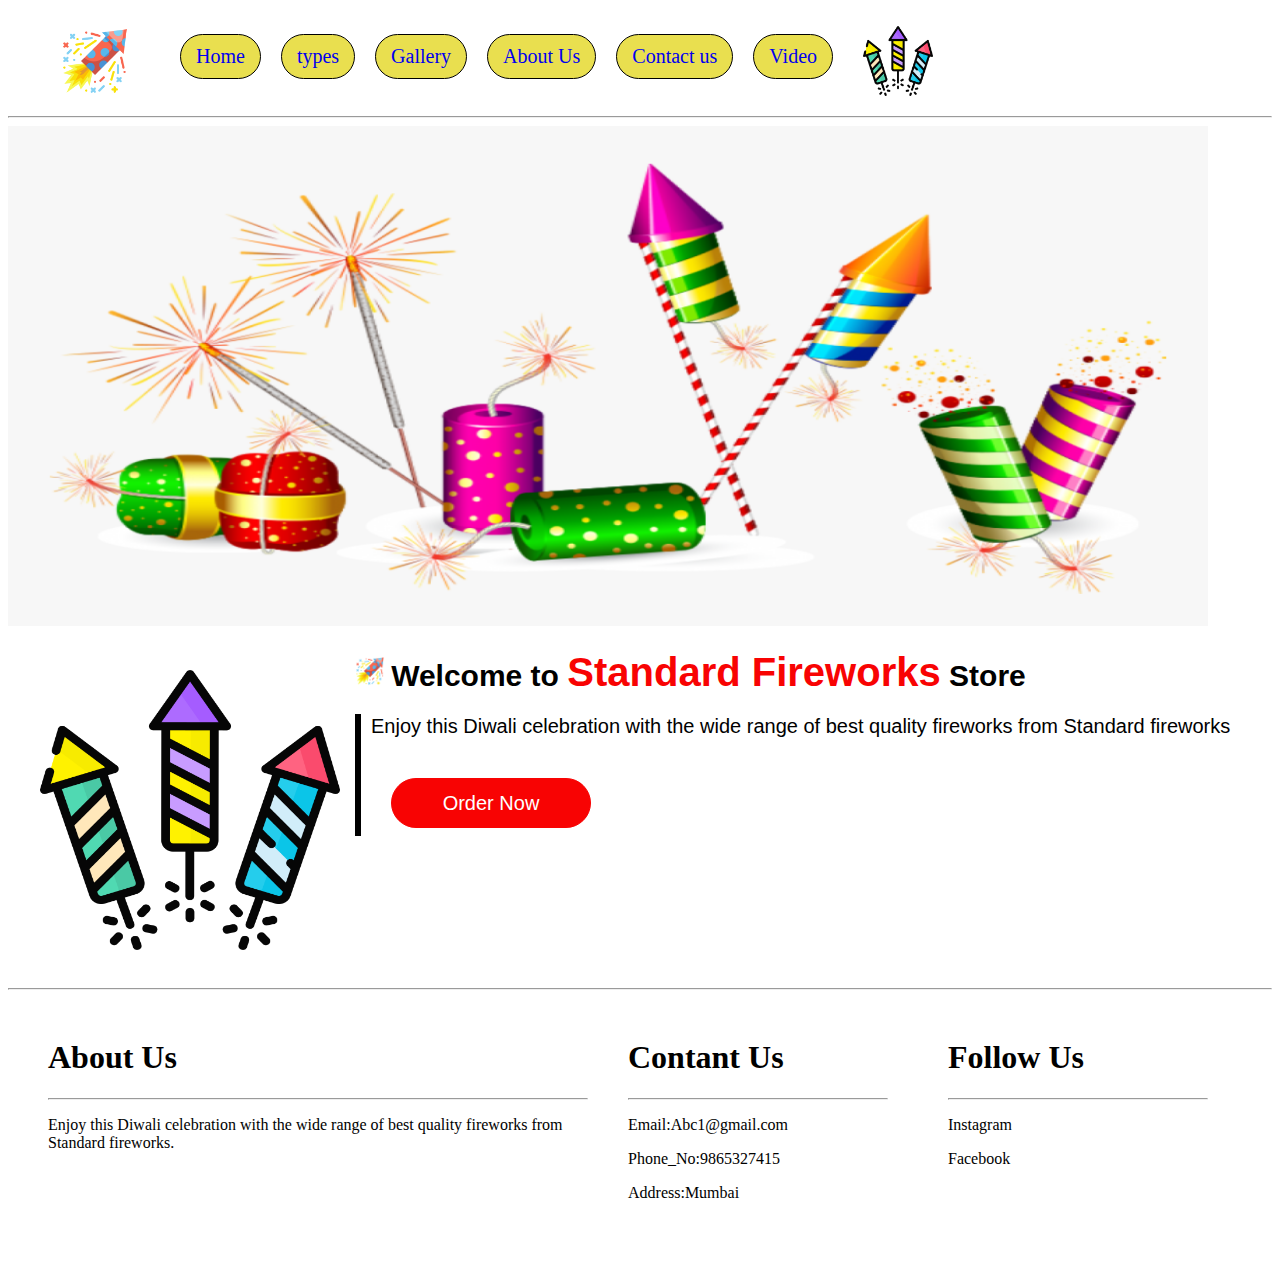
<file: index.html>
<!DOCTYPE html>
<html lang="en">
<head>
    <meta charset="UTF-8">
    <meta name="viewport" content="width=device-width, initial-scale=1.0">
    <title>Document</title>
    <link rel="stylesheet" href="css/style.css">
</head>
<body>
    <!--Start Header section-->
    <header class="header_box">
        <img src="img/fire-cracker.png" height="70" width="70" class="logo">

        <!--Link all pages-->
        <ul class="header_menu">
            <a href="index.html">
                <li class="menu_items">Home</li>
            </a>
            <a href="types_crackers.html">
                <li class="menu_items">types</li>
            </a>
            <a href="gallery.html">
                <li class="menu_items">Gallery</li>
            </a>
            <a href="aboutus.html">
                <li class="menu_items">About Us</li>
            </a>
            <a href="contactus.html">
                <li class="menu_items">Contact us</li>
            </a>
            <a href="video.html">
                <li class="menu_items">Video</li>
            </a>
    
        </ul>
        <!--End link pages-->
        <img src="img/fireworks.png" height="70" width="70" class="logo">
    </header>
    <hr>
    <!--End Header section-->

    <!--Start center banner section-->
    <div class="banner_img">
        <img src="img/banner fireworks.png" height="500" width="1200">

    </div>
    <!--End center banner section-->

    <!--Start Fireworks section-->
    <section class="center_section">
        <div class="center_section_left">
            <img src="img/fireworks.png" height="280" width="300">
        </div>
        <div class="center_section_right">
            
            <h1 class="h1_txt"><span class="h1_span">
            <img src="img/fire-cracker.png" height="30" width="30" class="fireworks">
            </span>Welcome to <span class="h1_span">Standard Fireworks</span> Store</h1>
            <hr class="h_hr">
            <p class="p_txt">Enjoy this Diwali celebration with the wide range of best quality fireworks from Standard fireworks</p>
            <button class="btn_order">Order Now</button>
        </div>
        
    </section>
    <hr>
    <!--End Fireworks Section-->

    <!--Start footer section-->
    <footer>
        <div class="left_footer">
            <h1 class="footer_h1">About Us</h1>
            <hr class="footer_hr">
            <p class="footer_p">Enjoy this Diwali celebration with the wide range of best quality fireworks from Standard fireworks.</p>

        </div>

        <div class="center_footer">
            <h1 class="footer_h1">Contant Us</h1>
            <hr class="footer_hr">
            <p class="footer_p">Email:Abc1@gmail.com</p>
            <p class="footer_p">Phone_No:9865327415</p>
            <p class="footer_p">Address:Mumbai</p>

        </div>

        <div class="right_footer">
            <h1 class="footer_h1">Follow Us</h1>
            <hr class="footer_hr">
            <p class="footer_p">Instagram</p>
            <p class="footer_p">Facebook</p>

        </div>
    </footer>
    <!--End Footer section-->
</body>
</html>
</file>
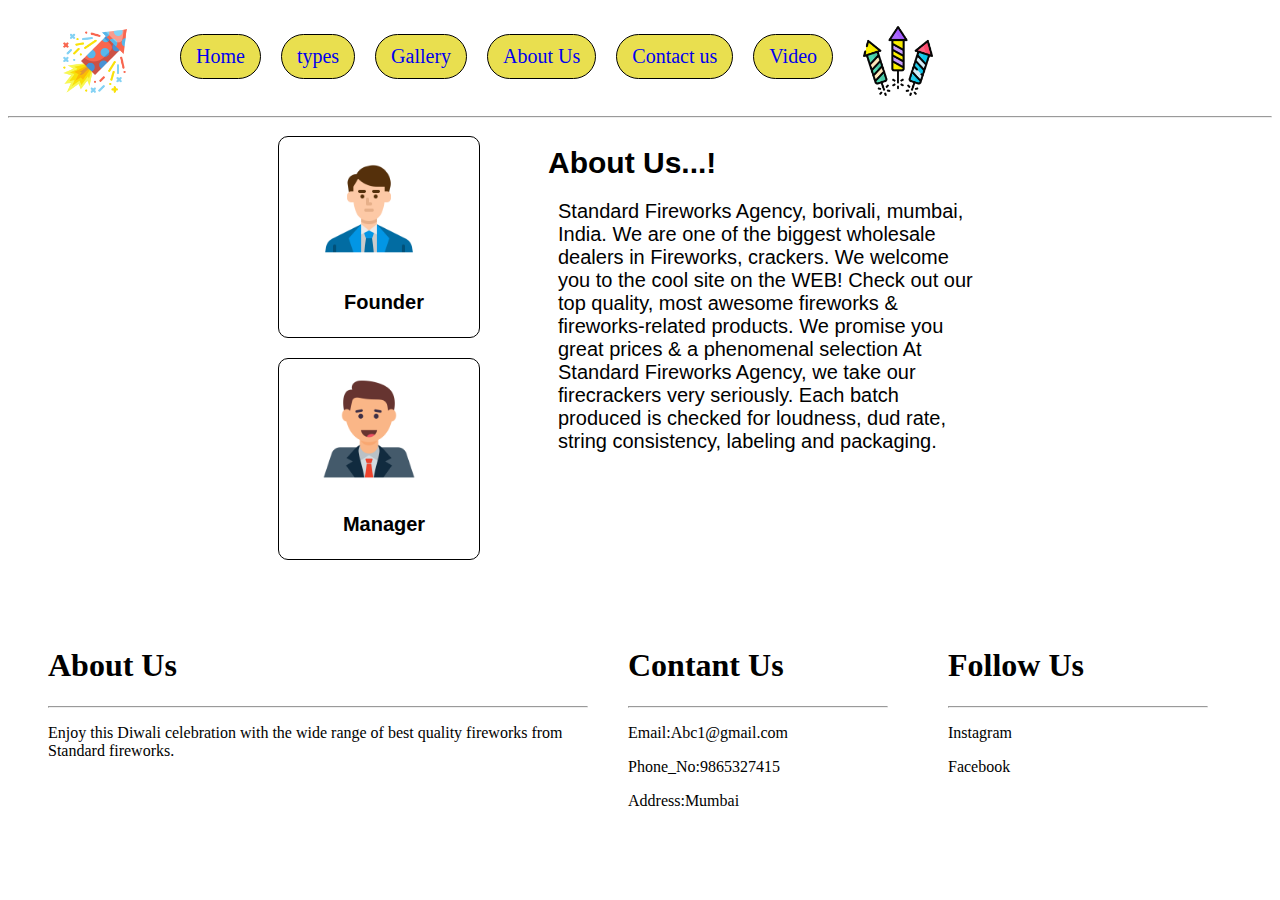
<file: aboutus.html>
<!DOCTYPE html>
<html lang="en">
<head>
    <meta charset="UTF-8">
    <meta name="viewport" content="width=device-width, initial-scale=1.0">
    <title>Document</title>
    <link rel="stylesheet" href="css/style.css">
</head>
<body>
    <!--Start Header section-->
    <header class="header_box">
        <img src="img/fire-cracker.png" height="70" width="70" class="logo">

        <!--Link all pages-->
        <ul class="header_menu">
            <a href="index.html">
                <li class="menu_items">Home</li>
            </a>
            <a href="types_crackers.html">
                <li class="menu_items">types</li>
            </a>
            <a href="gallery.html">
                <li class="menu_items">Gallery</li>
            </a>
            <a href="aboutus.html">
                <li class="menu_items">About Us</li>
            </a>
            <a href="contactus.html">
                <li class="menu_items">Contact us</li>
            </a>
            <a href="video.html">
                <li class="menu_items">Video</li>
            </a>
    
        </ul>
        <!--End link pages-->
        <img src="img/fireworks.png" height="70" width="70" class="logo">
    </header>
    <hr>
    <!--End Header section-->

    <!--Start about us section-->

    <div class="left_center_3">
      
        <div class="founder_box">
            <img src="img/bussiness-man.png" height="150" width="10=50" class="founder_img">
            <h1 class="founder_h1">Founder</h1>
        </div>  
        <div class="founder_box">
            <img src="img/office-worker.png" height="150" width="150" class="founder_img">
            <h1 class="founder_h1">Manager</h1>
        </div>
    </div>

    <div class="right_center_3">
        <h1 class="h1_txt">About Us...!</h1>
        <p class="p_txt">Standard Fireworks Agency, borivali, mumbai, India. We are one of the biggest wholesale dealers in Fireworks, crackers. We welcome you to the cool
            site on the WEB! Check out our top quality, most awesome fireworks & fireworks-related products. We promise you great prices & a phenomenal selection
            At Standard Fireworks Agency, we take our firecrackers very seriously. Each batch produced is checked for loudness, dud rate, string consistency, labeling and packaging.
        </p>

    </div>
    
    
    
    <!--end about us section-->

    <!--Start footer section-->
    <footer>
        <div class="left_footer">
            <h1 class="footer_h1">About Us</h1>
            <hr class="footer_hr">
            <p class="footer_p">Enjoy this Diwali celebration with the wide range of best quality fireworks from Standard fireworks.</p>

        </div>

        <div class="center_footer">
            <h1 class="footer_h1">Contant Us</h1>
            <hr class="footer_hr">
            <p class="footer_p">Email:Abc1@gmail.com</p>
            <p class="footer_p">Phone_No:9865327415</p>
            <p class="footer_p">Address:Mumbai</p>

        </div>

        <div class="right_footer">
            <h1 class="footer_h1">Follow Us</h1>
            <hr class="footer_hr">
            <p class="footer_p">Instagram</p>
            <p class="footer_p">Facebook</p>

        </div>
    </footer>
    <!--End Footer section-->
</body>
</html>
</file>
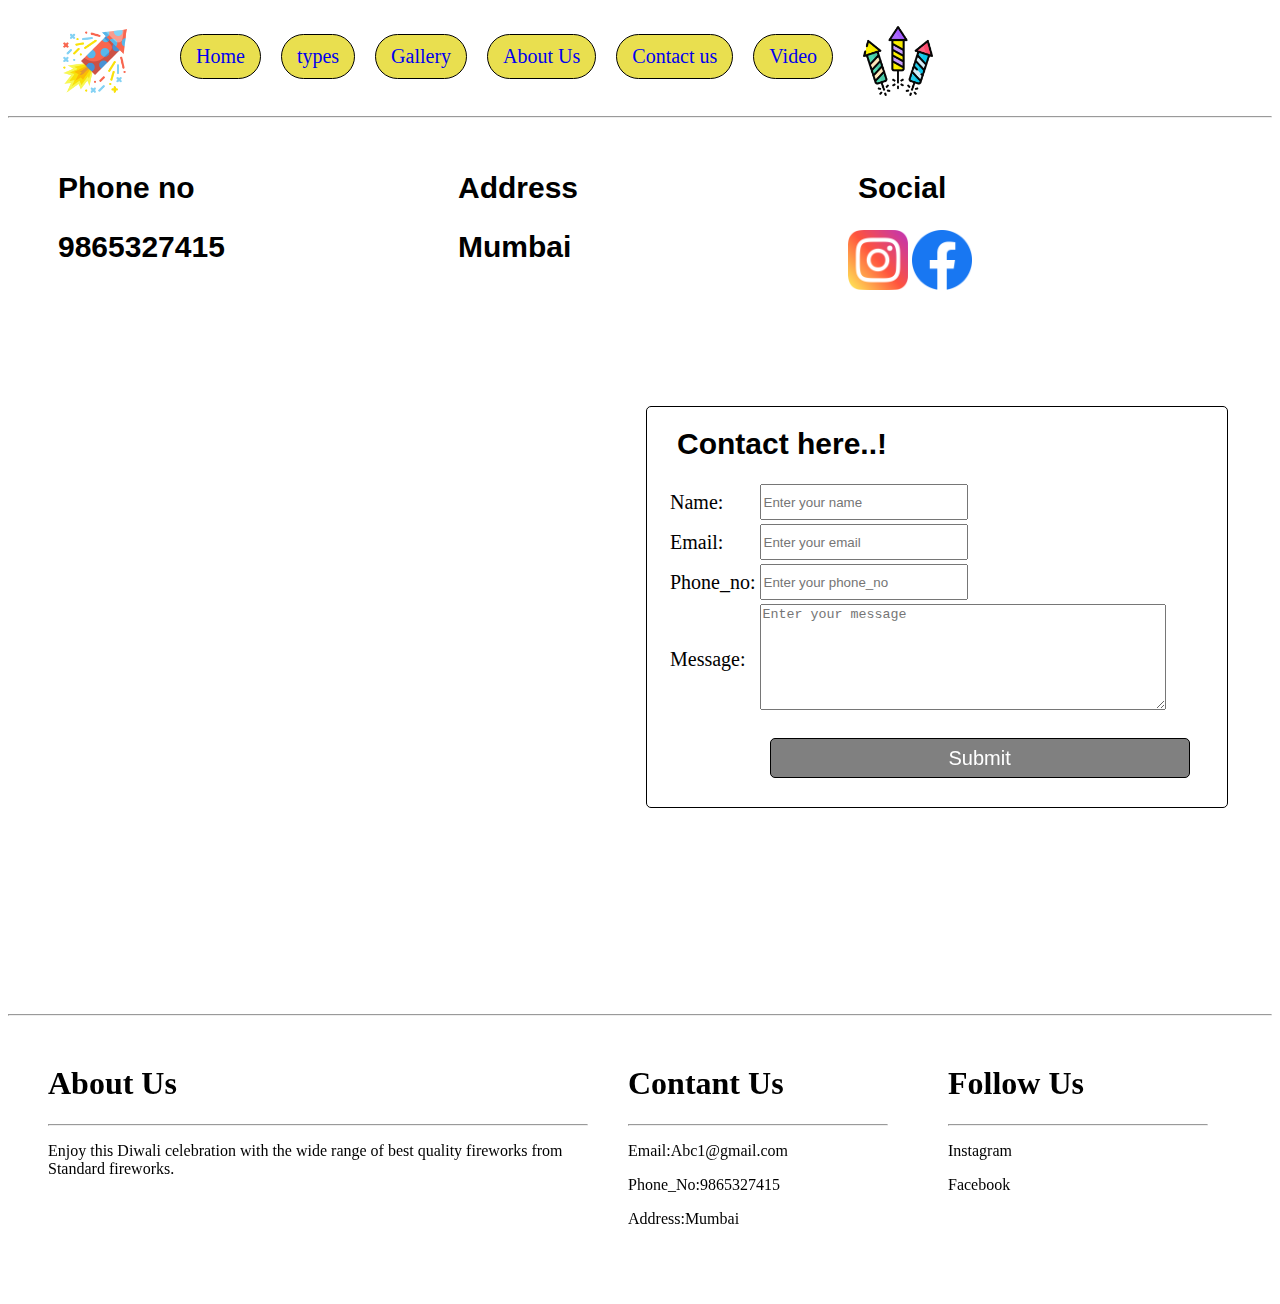
<file: contactus.html>
<!DOCTYPE html>
<html lang="en">
<head>
    <meta charset="UTF-8">
    <meta name="viewport" content="width=device-width, initial-scale=1.0">
    <title>Document</title>
    <link rel="stylesheet" href="css/style.css">
</head>
<body>
    <!--Start Header section-->
    <header class="header_box">
        <img src="img/fire-cracker.png" height="70" width="70" class="logo">

        <!--Link all pages-->
        <ul class="header_menu">
            <a href="index.html">
                <li class="menu_items">Home</li>
            </a>
            <a href="types_crackers.html">
                <li class="menu_items">types</li>
            </a>
            <a href="gallery.html">
                <li class="menu_items">Gallery</li>
            </a>
            <a href="aboutus.html">
                <li class="menu_items">About Us</li>
            </a>
            <a href="contactus.html">
                <li class="menu_items">Contact us</li>
            </a>
            <a href="video.html">
                <li class="menu_items">Video</li>
            </a>
    
        </ul>
        <!--End link pages-->
        <img src="img/fireworks.png" height="70" width="70" class="logo">
    </header>
    <hr>
    <!--End Header section-->

    <!--Start contact section-->

    
    <section class="center">
       
        <div class="left_center">
            <h2 class="h2_txt">Phone no</h2>
            <h2 class="h2_txt">9865327415</h2>
        </div>
        <div class="center_center">
            <h2 class="h2_txt">Address</h2> 
            <h2 class="h2_txt">Mumbai</h2>

        </div>
        <div class="right_center">
            <h2 class="h2_txt">Social</h2>
            <img src="img/instagram.png" height="60" width="60"> 
            <img src="img/facebook.png" height="60" width="60">

        </div>
    </section>

    <section class="center_2">
        <div class="left_center_2">
            <iframe src="https://www.google.com/maps/embed?pb=!1m18!1m12!1m3!1d3767.2089564170724!2d72.85279012565118!3d19.229722997127805!2m3!1f0!2f0!3f0!3m2!1i1024!2i768!4f13.1!3m3!1m2!1s0x3be7b0d71d1d9a4f%3A0x41a819568741be05!2sSundar%20Nagar%2C%20Borivali%20West%2C%20Mumbai%2C%20Maharashtra!5e0!3m2!1sen!2sin!4v1712547117747!5m2!1sen!2sin" width="560" height="600" style="border:0;" allowfullscreen="" loading="lazy" referrerpolicy="no-referrer-when-downgrade"></iframe>

        </div>

        <div class="right_center_2">
            <h1 class="h1_txt">Contact here..!</h1>
            <form>
                <table>
                    <tr>
                        <td>
                            <label for="name">Name:</label>
                        </td>
                        <td>
                            <input type="text" name="name" id="name" placeholder="Enter your name">
                        </td>
                    </tr>
                    <tr>
                        <td>
                            <label for="Email">Email:</label>
                        </td>
                        <td>
                            <input type="Email" name="email" id="enail" placeholder="Enter your email">
                        </td>
                    </tr>
                    <tr>
                        <td>
                            <label for="Phone">Phone_no:</label>
                        </td>
                        <td>
                            <input type="text" name="phone" id="phone" placeholder="Enter your phone_no">
                        </td>
                    </tr>
                    <tr>
                        <td>
                            <label for="Message">Message:</label>
                        </td>
                        <td>
                            <textarea name="message" id="message" cols="20" rows="10" placeholder="Enter your message"></textarea>
                        </td>
                    </tr>
                    <tr>
                        <td></td>
                        <td>
                            <button class="btn_submit" type="submit" value="Submit">
                                Submit
                            </button>
                        </td>
                    </tr>  

                </table>
            </form>
           
        </div>

    </section>
    <hr>

    <!--end contanct section-->

    <!--Start footer section-->
    <footer>
        <div class="left_footer">
            <h1 class="footer_h1">About Us</h1>
            <hr class="footer_hr">
            <p class="footer_p">Enjoy this Diwali celebration with the wide range of best quality fireworks from Standard fireworks.</p>

        </div>

        <div class="center_footer">
            <h1 class="footer_h1">Contant Us</h1>
            <hr class="footer_hr">
            <p class="footer_p">Email:Abc1@gmail.com</p>
            <p class="footer_p">Phone_No:9865327415</p>
            <p class="footer_p">Address:Mumbai</p>

        </div>

        <div class="right_footer">
            <h1 class="footer_h1">Follow Us</h1>
            <hr class="footer_hr">
            <p class="footer_p">Instagram</p>
            <p class="footer_p">Facebook</p>

        </div>
    </footer>
    <!--End Footer section-->
</body>
</html>
</file>
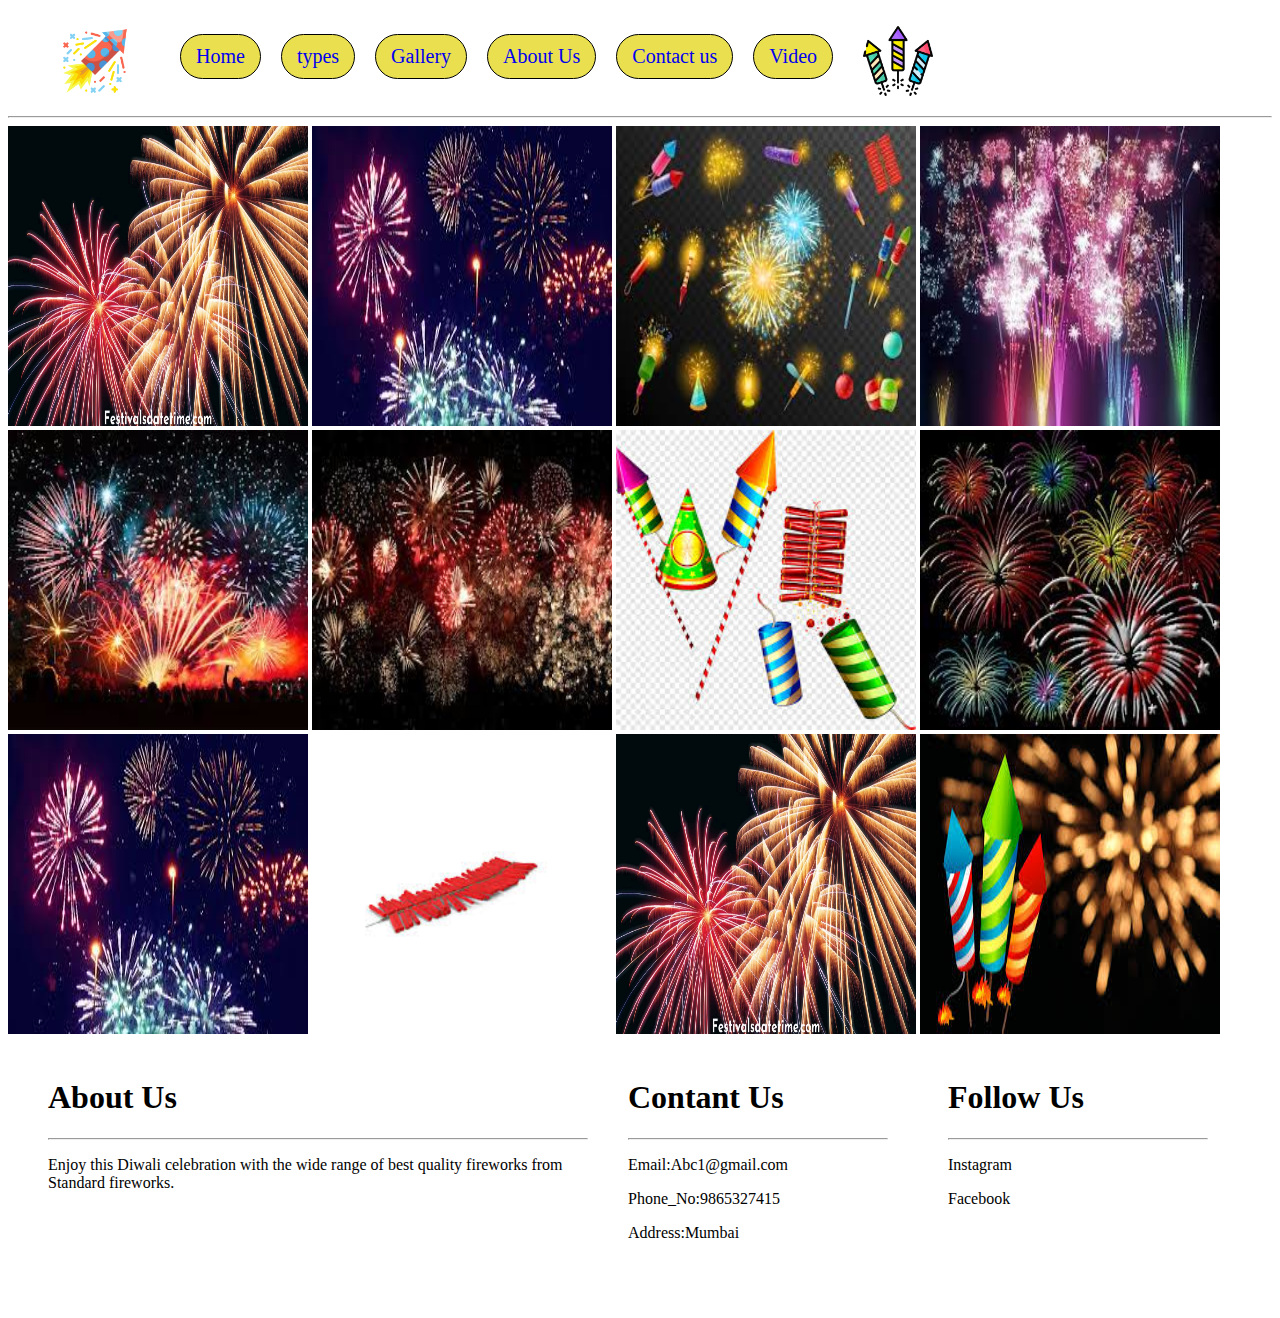
<file: gallery.html>
<!DOCTYPE html>
<html lang="en">
<head>
    <meta charset="UTF-8">
    <meta name="viewport" content="width=device-width, initial-scale=1.0">
    <title>Document</title>
    <link rel="stylesheet" href="css/style.css">
</head>
<body>
    <!--Start Header section-->
    <header class="header_box">
        <img src="img/fire-cracker.png" height="70" width="70" class="logo">

        <!--Link all pages-->
        <ul class="header_menu">
            <a href="index.html">
                <li class="menu_items">Home</li>
            </a>
            <a href="types_crackers.html">
                <li class="menu_items">types</li>
            </a>
            <a href="gallery.html">
                <li class="menu_items">Gallery</li>
            </a>
            <a href="aboutus.html">
                <li class="menu_items">About Us</li>
            </a>
            <a href="contactus.html">
                <li class="menu_items">Contact us</li>
            </a>
            <a href="video.html">
                <li class="menu_items">Video</li>
            </a>
    
        </ul>
        <!--End link pages-->
        <img src="img/fireworks.png" height="70" width="70" class="logo">
    </header>
    <hr>
    <!--End Header section-->

    <!--Start gallery section-->

    <img src="img/Pic_1.jpg" height="300" width="300">
    <img src="img/Pic_3.jpg" height="300" width="300">
    <img src="img/Pic_8.jpg" height="300" width="300">
    <img src="img/Pic_9.jpg" height="300" width="300">
    <img src="img/Pic_2.jpg" height="300" width="300">
    <img src="img/Pic_4.jpg" height="300" width="300">
    <img src="img/Pic_10.jpg" height="300" width="300">
    <img src="img/Pic_5.jpg" height="300" width="300">
    <img src="img/Pic_3.jpg" height="300" width="300">
    <img src="img/Pic_6.jpg" height="300" width="300">
    <img src="img/Pic_1.jpg" height="300" width="300">
    <img src="img/Pic_7.jpg" height="300" width="300">




    <!--end gallery section-->

    <!--Start footer section-->
    <footer>
        <div class="left_footer">
            <h1 class="footer_h1">About Us</h1>
            <hr class="footer_hr">
            <p class="footer_p">Enjoy this Diwali celebration with the wide range of best quality fireworks from Standard fireworks.</p>

        </div>

        <div class="center_footer">
            <h1 class="footer_h1">Contant Us</h1>
            <hr class="footer_hr">
            <p class="footer_p">Email:Abc1@gmail.com</p>
            <p class="footer_p">Phone_No:9865327415</p>
            <p class="footer_p">Address:Mumbai</p>

        </div>

        <div class="right_footer">
            <h1 class="footer_h1">Follow Us</h1>
            <hr class="footer_hr">
            <p class="footer_p">Instagram</p>
            <p class="footer_p">Facebook</p>

        </div>
    </footer>
    <!--End Footer section-->
</body>
</html>
</file>
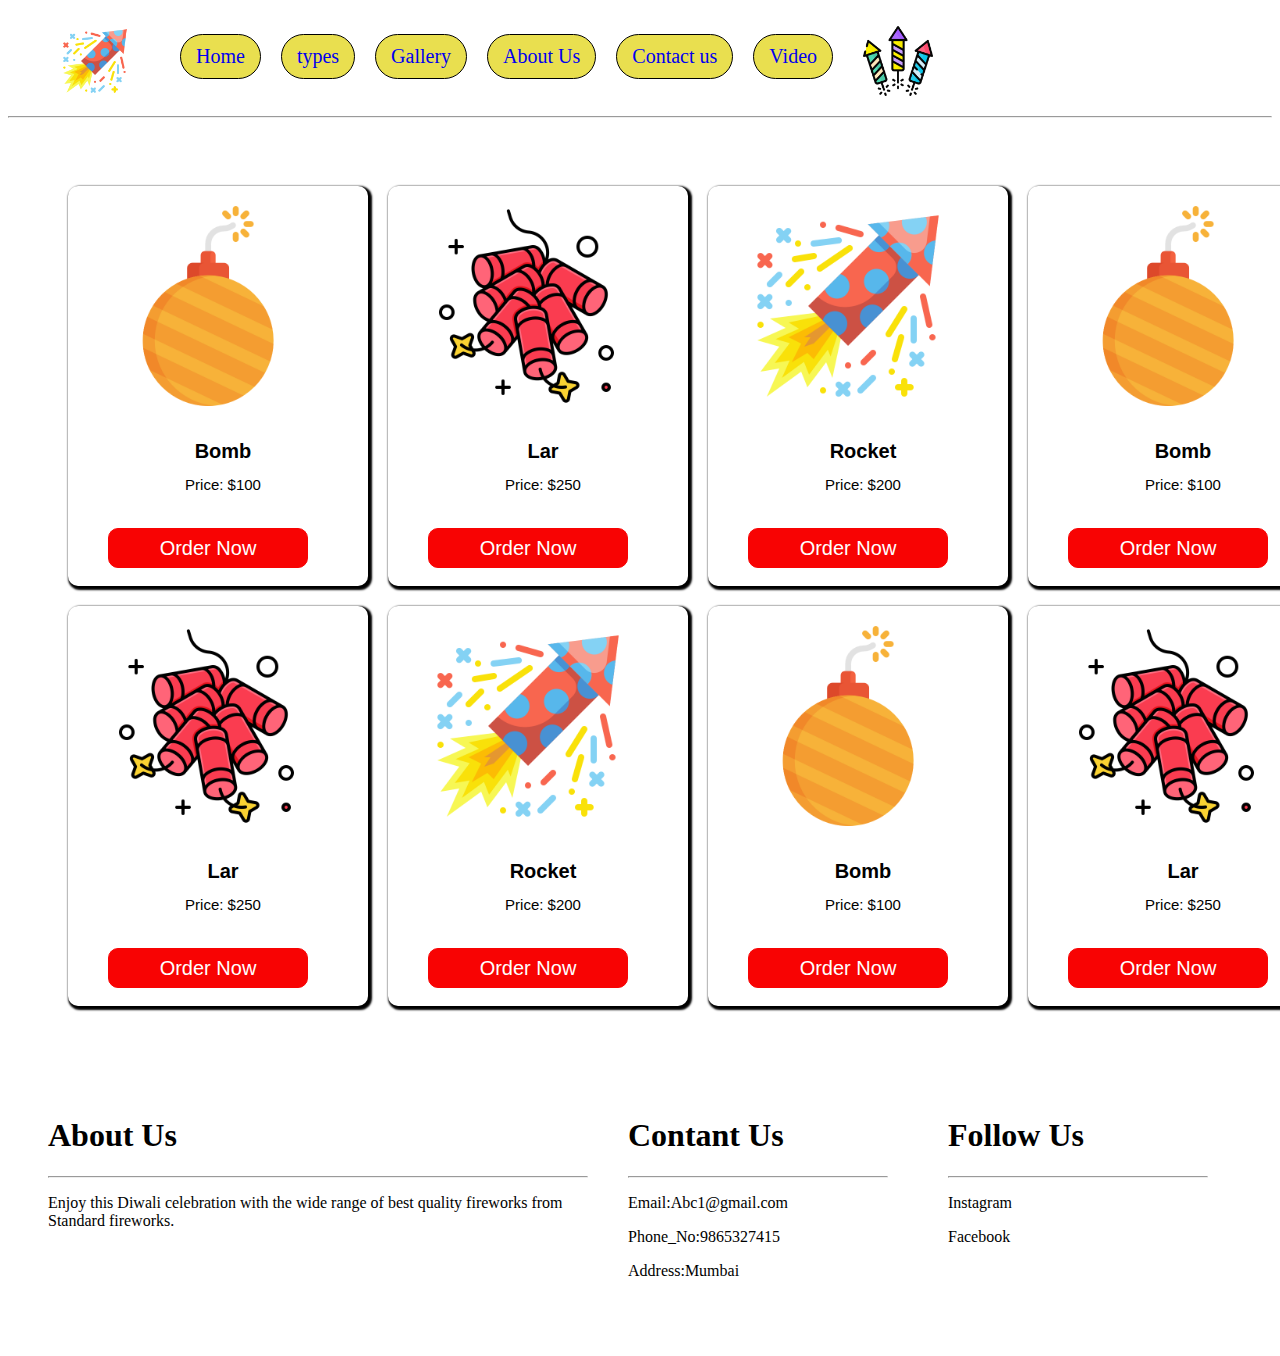
<file: types_crackers.html>
<!DOCTYPE html>
<html lang="en">
<head>
    <meta charset="UTF-8">
    <meta name="viewport" content="width=device-width, initial-scale=1.0">
    <title>Document</title>
    <link rel="stylesheet" href="css/style.css">
</head>
<body>
    <!--Start Header section-->
    <header class="header_box">
        <img src="img/fire-cracker.png" height="70" width="70" class="logo">

        <!--Link all pages-->
        <ul class="header_menu">
            <a href="index.html">
                <li class="menu_items">Home</li>
            </a>
            <a href="types_crackers.html">
                <li class="menu_items">types</li>
            </a>
            <a href="gallery.html">
                <li class="menu_items">Gallery</li>
            </a>
            <a href="aboutus.html">
                <li class="menu_items">About Us</li>
            </a>
            <a href="contactus.html">
                <li class="menu_items">Contact us</li>
            </a>
            <a href="video.html">
                <li class="menu_items">Video</li>
            </a>
    
        </ul>
        <!--End link pages-->
        <img src="img/fireworks.png" height="70" width="70" class="logo">
    </header>
    <hr>
    <!--End Header section-->

    <!--Start Shop section-->

    <div class="product_section">
        <div class="product_box">
            <img src="img/bomb.png" height="200" width="200" class="product_img">
            <h1 class="product_h1">Bomb</h1>
            <p class="product_p">Price: $100</p>
            <button class="product_btn">Order Now</button>
        </div>
        <div class="product_box">
            <img src="img/lar (1).png" height="200" width="200" class="product_img">
            <h1 class="product_h1">Lar</h1>
            <p class="product_p">Price: $250</p>
            <button class="product_btn">Order Now</button>
        </div>
        <div class="product_box">
            <img src="img/fire-cracker.png" height="200" width="200" class="product_img">
            <h1 class="product_h1">Rocket</h1>
            <p class="product_p">Price: $200</p>
            <button class="product_btn">Order Now</button>
        </div>
        <div class="product_box">
            <img src="img/bomb.png" height="200" width="200" class="product_img">
            <h1 class="product_h1">Bomb</h1>
            <p class="product_p">Price: $100</p>
            <button class="product_btn">Order Now</button>
        </div>
        <div class="product_box">
            <img src="img/lar (1).png" height="200" width="200" class="product_img">
            <h1 class="product_h1">Lar</h1>
            <p class="product_p">Price: $250</p>
            <button class="product_btn">Order Now</button>
        </div>
        <div class="product_box">
            <img src="img/fire-cracker.png" height="200" width="200" class="product_img">
            <h1 class="product_h1">Rocket</h1>
            <p class="product_p">Price: $200</p>
            <button class="product_btn">Order Now</button>
        </div>
        <div class="product_box">
            <img src="img/bomb.png" height="200" width="200" class="product_img">
            <h1 class="product_h1">Bomb</h1>
            <p class="product_p">Price: $100</p>
            <button class="product_btn">Order Now</button>
        </div>
        <div class="product_box">
            <img src="img/lar (1).png" height="200" width="200" class="product_img">
            <h1 class="product_h1">Lar</h1>
            <p class="product_p">Price: $250</p>
            <button class="product_btn">Order Now</button>
        </div>

    </div>
    <!--end shop section-->

    <!--Start footer section-->
    <footer>
        <div class="left_footer">
            <h1 class="footer_h1">About Us</h1>
            <hr class="footer_hr">
            <p class="footer_p">Enjoy this Diwali celebration with the wide range of best quality fireworks from Standard fireworks.</p>

        </div>

        <div class="center_footer">
            <h1 class="footer_h1">Contant Us</h1>
            <hr class="footer_hr">
            <p class="footer_p">Email:Abc1@gmail.com</p>
            <p class="footer_p">Phone_No:9865327415</p>
            <p class="footer_p">Address:Mumbai</p>

        </div>

        <div class="right_footer">
            <h1 class="footer_h1">Follow Us</h1>
            <hr class="footer_hr">
            <p class="footer_p">Instagram</p>
            <p class="footer_p">Facebook</p>

        </div>
    </footer>
    <!--End Footer section-->
</body>
</html>
</file>
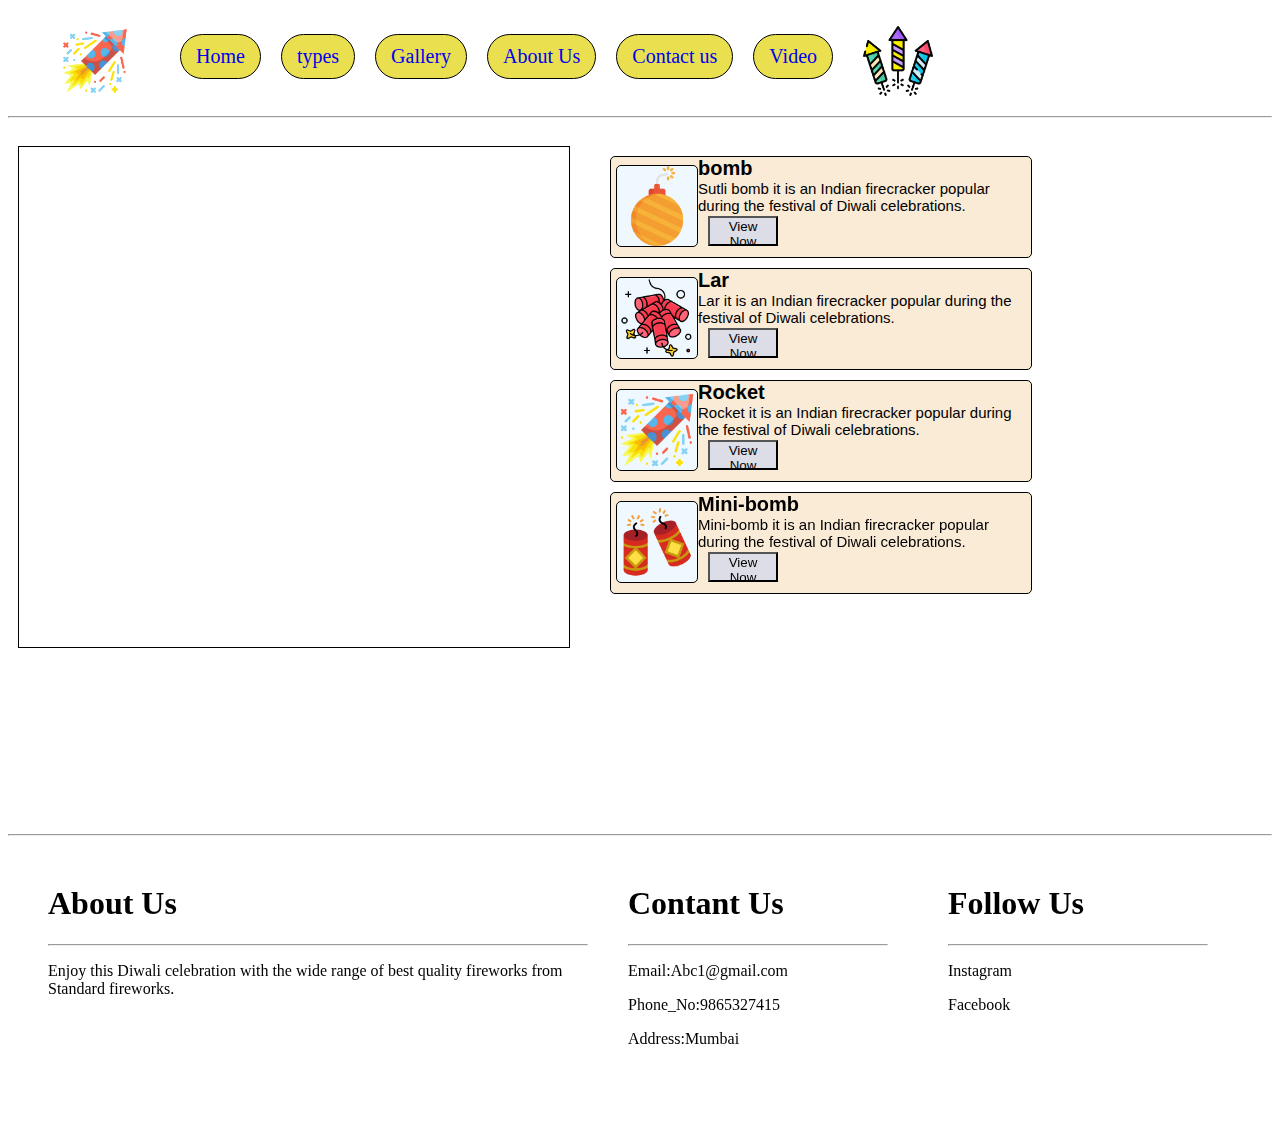
<file: video.html>
<!DOCTYPE html>
<html lang="en">
<head>
    <meta charset="UTF-8">
    <meta name="viewport" content="width=device-width, initial-scale=1.0">
    <title>Document</title>
    <link rel="stylesheet" href="css/style.css">
</head>
<body>
    <!--Start Header section-->
    <header class="header_box">
        <img src="img/fire-cracker.png" height="70" width="70" class="logo">

        <!--Link all pages-->
        <ul class="header_menu">
            <a href="index.html">
                <li class="menu_items">Home</li>
            </a>
            <a href="types_crackers.html">
                <li class="menu_items">types</li>
            </a>
            <a href="gallery.html">
                <li class="menu_items">Gallery</li>
            </a>
            <a href="aboutus.html">
                <li class="menu_items">About Us</li>
            </a>
            <a href="contactus.html">
                <li class="menu_items">Contact us</li>
            </a>
            <a href="video.html">
                <li class="menu_items">Video</li>
            </a>
    
        </ul>
        <!--End link pages-->
        <img src="img/fireworks.png" height="70" width="70" class="logo">
    </header>
    <hr>
    <!--End Header section-->

    <!--Start video section-->
    <div class="type_section">

        <div class="video_section">
            <iframe width="550" height="500" src="https://www.youtube.com/embed/SkcLUkuQpPQ" title="10 Most Impressive Fireworks Displays in the World - Happy new year 2024" frameborder="0" allow="accelerometer; autoplay; clipboard-write; encrypted-media; gyroscope; picture-in-picture; web-share" referrerpolicy="strict-origin-when-cross-origin" allowfullscreen></iframe>


        </div>

        <div class="video_menu">
            <div class="menu_box">
                <img src="img/bomb.png" class="menu_img">
                <h1 class="menu_h1">bomb</h1>
                <p class="menu_p">Sutli bomb it is an Indian firecracker popular during the festival of Diwali celebrations.    
                </p>
                <button class="menu_button">View Now</button>
            </div>
            <div class="menu_box">
                <img src="img/lar (1).png" class="menu_img">
                <h1 class="menu_h1">Lar</h1>
                <p class="menu_p">Lar it is an Indian firecracker popular during the festival of Diwali celebrations.
                   
                </p>
                <button class="menu_button">View Now</button>
            </div>
            <div class="menu_box">
                <img src="img/fire-cracker.png" class="menu_img">
                <h1 class="menu_h1">Rocket</h1>
                <p class="menu_p">Rocket it is an Indian firecracker popular during the festival of Diwali celebrations.
                    
                </p>
                <button class="menu_button">View Now</button>
            </div>
            <div class="menu_box">
                <img src="img/firecracker.png" class="menu_img">
                <h1 class="menu_h1">Mini-bomb</h1>
                <p class="menu_p">Mini-bomb it is an Indian firecracker popular during the festival of Diwali celebrations.
                    
                </p>
                <button class="menu_button">View Now</button>
            </div>

        </div>

    </div>
    <hr>


    <!--end video section-->

    <!--Start footer section-->
    <footer>
        <div class="left_footer">
            <h1 class="footer_h1">About Us</h1>
            <hr class="footer_hr">
            <p class="footer_p">Enjoy this Diwali celebration with the wide range of best quality fireworks from Standard fireworks.</p>

        </div>

        <div class="center_footer">
            <h1 class="footer_h1">Contant Us</h1>
            <hr class="footer_hr">
            <p class="footer_p">Email:Abc1@gmail.com</p>
            <p class="footer_p">Phone_No:9865327415</p>
            <p class="footer_p">Address:Mumbai</p>

        </div>

        <div class="right_footer">
            <h1 class="footer_h1">Follow Us</h1>
            <hr class="footer_hr">
            <p class="footer_p">Instagram</p>
            <p class="footer_p">Facebook</p>

        </div>
    </footer>
    <!--End Footer section-->
</body>
</html>
</file>
<file: css/style.css>
.header_box{
    background-color: white; 
    height: 100px;
    border: solid 0px black;
    width: 1200px;
    margin: auto;
}

.header_menu{
    list-style: none;
    float: left;
}

.menu_items{
    float: left;
    border: solid 1px black;
    font-size: 20px;
    padding-left: 15px;
    padding-right: 15px;
    padding-top: 10px;
    padding-bottom: 10px;
    margin: 10px;
    font-family: Algerian;
    border-radius: 50px;
    background-color: rgb(233, 223, 79);
}
.logo{
    float: left;
    margin-top: 18px;
    margin-left: 20px;
}

.center_section{
    width: 1200px;
    height: 350px;
    margin: auto;
    border: solid 0px black;
    background-color:white;
}
.center_section_left{
    width: 295px;
    height: 300px;
    float: left;
    border: solid 0px black;
    text-align: center;
    padding-top: 40px;
}
.center_section_right{
    width: 900px;
    height: 300px;
    float: left;
    border: solid 0px black;
}
.h1_txt{
    font-size: 30px;
    font-family: Arial, Helvetica, sans-serif;
    color: rgb(0, 0, 0);
    margin-left: 10px;
}

.h1_span{
    font-size: 40px;
    font-family: Arial, Helvetica, sans-serif;
    color: rgb(248, 3, 3);
    font-weight: bold;
}


.center{
    width: 1200px;
    height: 200px;
    border: solid 0px black;
    font-family: Cambria, Cochin, Georgia, Times, 'Times New Roman', serif;
    padding: 20px;
}
.left_center{
    float: left;
    width: 360px;
    height: 200px;
    padding-left: 20px;
    padding-right: 20px;
    
}
.right_center{
    float: right;
    width: 360px;
    height: 200px;
    padding-left: 20px;
    padding-right: 20px;
    
}
.center_center{
    float: left;
    width: 360px;
    height: 260px;
    padding-left: 20px;
    padding-right: 20px;
    
}

.center_2{
    width: 1200px;
    height: 600px;
    border: solid 0px black;
    font-family:'Gill Sans', 'Gill Sans MT', Calibri, 'Trebuchet MS', sans-serif;
    padding: 20px;
}
.left_center_2{
    float: left;
    width: 560px;
    height: 600px;
    padding-left: 20px;
    padding-right: 20px;
    border: solid 0px black;
    
}
.right_center_2{
    float: right;
    width: 540px;
    height: 400px;
    padding-left: 20px;
    padding-right: 20px;
    border: solid 1px black;
    border-radius: 5px;
    
}


.h2_txt{
    font-size: 30px;
    font-family: Arial, Helvetica, sans-serif;
    color: rgb(0, 0, 0);
    margin-left: 10px;

}
.h2_span{
    font-size: 30px;
    font-family: Arial, Helvetica, sans-serif;
    color: rgb(0, 0, 0);
    
}
.fireworks{
    margin-left: 10px;
    margin-right: -5px;
}

.p_txt{
    font-size: 20px;
    font-family: Arial, Helvetica, sans-serif;
    color: rgb(0, 0, 0);
    margin-left: 20px;
}

.h_hr{
    width: 4px;
    height: 120px;
    border: solid 1px black;
    background-color: black;
    float: left;
    margin-left: 20px;
    margin-right: 10px;
    margin-top: -1px;

}
.btn_order{
    width: 200px;
    height: 50px;
    background-color: rgb(248, 3, 3);
    color: white;
    font-size: 20px;
    font-family: Arial, Helvetica, sans-serif;
    border: solid 1px rgb(248, 3, 3);
    border-radius: 30px;
    margin-top: 20px;
    margin-left: 20px;
    cursor: pointer;
}


.product_section{
    padding: 50px;
    width: 1300px;
    height: 850px;
    margin: auto;
    border: solid 0px black;
    /* background-color: rgb(245, 245, 155); */
}

.product_box{

    width: 300px;
    height: 400px;
    float: left;
    border: solid 0px black;
    margin: 10px;
    background-color: white;
    border-radius: 10px;
    box-shadow: 2px 2px 2px 2px rgb(0, 0, 0);
    cursor: pointer;
    align-items: center;
}

.product_img{
    width: 200px;
    height: 200px;
    border: solid 0px black;
    border-top-left-radius: 10px;
    border-top-right-radius: 10px;
   padding: 20px;
   margin-left: 20px;
}
.product_h1{
    font-size: 20px;
    font-family: Arial, Helvetica, sans-serif;
    color: rgb(0, 0, 0);
    margin-left: 10px;
    margin-top: 10px;
    text-align: center;
}
.product_p{
    font-size: 15px;
    font-family: Arial, Helvetica, sans-serif;
    color: rgb(0, 0, 0);
    margin-left: 10px;
    margin-top: 10px;
    text-align: center;
}
.product_btn{
    width: 200px;
    height: 40px;
    background-color: rgb(248, 3, 3);
    color: white;
    font-size: 20px;
    font-family: Arial, Helvetica, sans-serif;
    border: solid 1px rgb(248, 3, 3);
    border-radius: 10px;
    margin-top: 20px;
    margin-left: 40px;
    cursor: pointer;
}

/* footer section */
footer{
    width: 1200px;
    height: 200px;
    border: solid 0px black;
    font-family: Cambria, Cochin, Georgia, Times, 'Times New Roman', serif;
    padding: 20px;
    background-color:white;
   
}
.left_footer{
    float: left;
    width: 540px;
    height: 200px;
    padding-left: 20px;
    padding-right: 20px;
    
}
.right_footer{
    float: right;
    width: 260px;
    height: 200px;
    padding-left: 20px;
    padding-right: 20px;
    
}
.center_footer{
    float: left;
    width: 260px;
    height: 260px;
    padding-left: 20px;
    padding-right: 20px;
    
}

.form_section{
    width: 600px;
    height: 500px;
    float: right;
    border: solid 0px black;
    margin: 5px;
    background-color: white;
    border-radius: 10px;
    cursor: pointer;
    align-items: center;
    padding: 0px;
    font-family: Arial, Helvetica, sans-serif;
}
label{
    font-size: 20px;
    font-family: Cambria, Cochin, Georgia, Times, 'Times New Roman', serif;


}

input{
    width: 200px;
    height: 30px;
}

textarea{
    width: 400px;
    height:100px;

}
.btn_submit{
    width: 420px;
    height: 40px;
    background-color:gray;
    color: white;
    font-size: 20px;
    font-family: Arial, Helvetica, sans-serif;
    border: solid 1px black;
    border-radius: 5px;
    margin-top: 20px;
    margin-left: 10px;
    cursor: pointer;
}

.type_section{
    height: 700px;
    width: 1100px;
    border: solid 0px black;

}

.video_section{
    height: 500px;
    width:550px;
    border: solid 1px black;
    float: left;
    margin-top: 20px;
    margin-left: 10px;
}
.video_menu{
    height: 500px;
    width: 450px;
    border: solid 0px black;
    float: left;
    margin-top: 20px;
    margin-left: 30px;
  
}

.menu_box{
    height: 100px;
    width: 420px;
    border: solid 1px black;
    float: left;
    margin-top: 10px;
    margin-left: 10px;
    border-radius: 5px;
    background-color: antiquewhite;
    
}
.menu_img{
    height: 80px;
    width: 80px;
    border: solid 1px black;
    float:left;
    margin-top: 8px;
    margin-left: 5px;
    background-color: aliceblue;
    border-radius: 5px;

}

.menu_h1{
    font-size: 20px;
    font-family: Arial, Helvetica, sans-serif;
    color: rgb(0, 0, 0);
    margin-left: 20px;
    margin-top: 0px;
    text-align: left;
}

.menu_p{
    font-size: 15px;
    font-family: Arial, Helvetica, sans-serif;
    color: rgb(0, 0, 0);
    margin-left: 13px;
    margin-top: -13px;
    text-align: left;
    
}
.menu_button{
    width: 70px;
    height: 30px;
    background-color: rgb(221, 221, 231);
    margin-top: -13px;
    margin-left: 10px;
    text-align: center;

}
.founder_box{

    width: 200px;
    height: 200px;
    float: left;
    border: solid 1px black;
    margin: 10px;
    background-color: white;
    margin-left: 250px;
    border-radius: 10px;
}

.founder_img{
    width: 100px;
    height: 100px;
    border: solid 0px black;
    border-top-left-radius: 10px;
    border-top-right-radius: 10px;
   padding: 20px;
   margin-left: 20px;
}
.founder_h1{
    font-size: 20px;
    font-family: Arial, Helvetica, sans-serif;
    color: rgb(0, 0, 0);
    margin-left: 10px;
    margin-top: 10px;
    text-align: center;
}


.left_center_3{
   float: left;
   width: 460px;
   height: 500px;
   padding-left: 20px;
   padding-right: 20px;
   border: solid 0px black;
   
}
.right_center_3{
   float: left;
   width: 440px;
   height: 500px;
   padding-left: 30px;
   padding-right: 30px;
   border: solid 0px black;
   border-radius: 5px;
   
}
</file>
